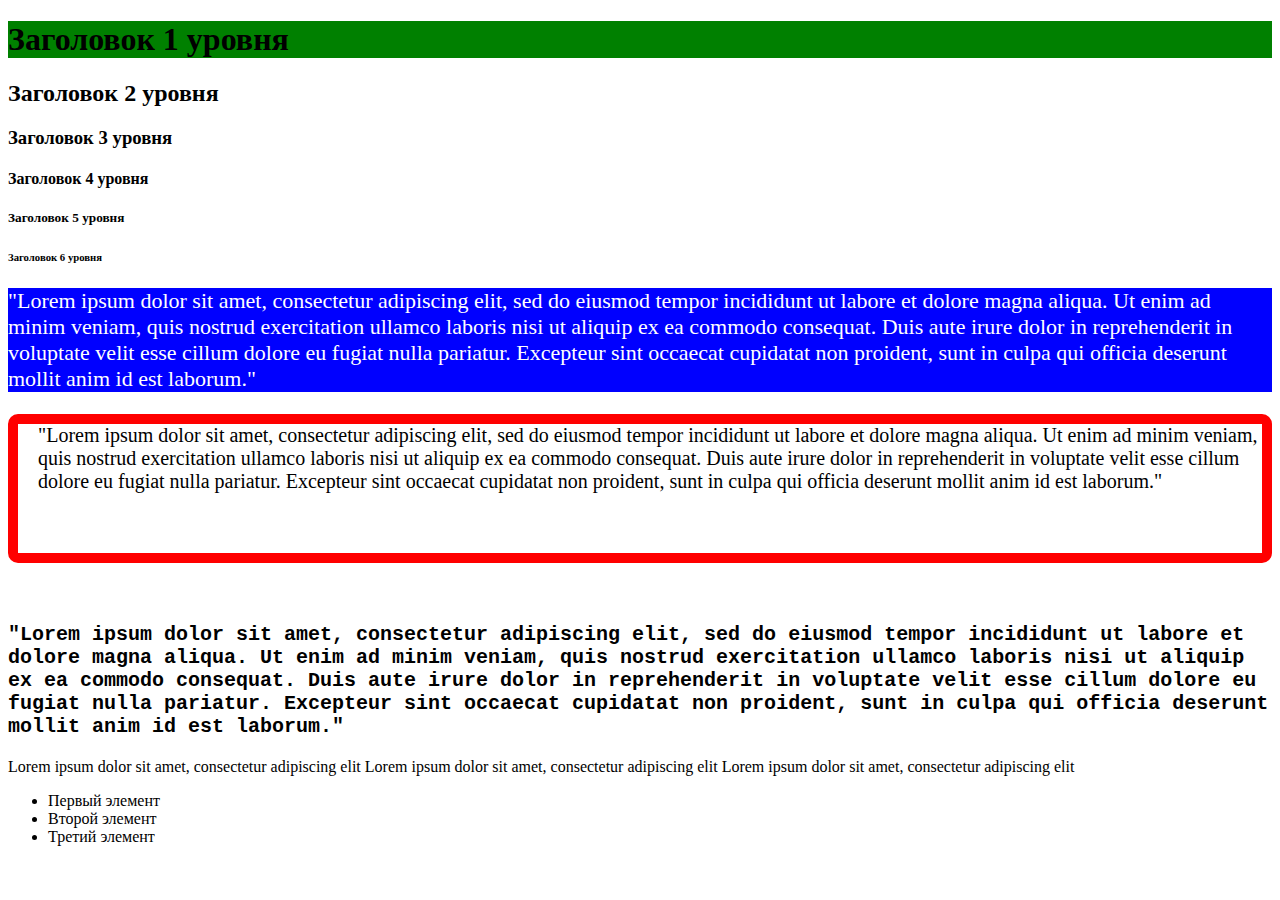
<file: les_2/index.html>
<!DOCTYPE html>
<html lang="en">
<head>
    <meta charset="UTF-8">
    <meta name="viewport" content="width=device-width, initial-scale=1.0">
    <link rel="stylesheet" href="style.css">
    <title>Мой первый сайт</title>
</head>
<body>
    <h1>Заголовок 1 уровня</h1>
    <h2>Заголовок 2 уровня</h2>
    <h3>Заголовок 3 уровня</h3>
    <h4>Заголовок 4 уровня</h4>
    <h5>Заголовок 5 уровня</h5>
    <h6>Заголовок 6 уровня</h6>
    <p class="paragraph-1">"Lorem ipsum dolor sit amet, consectetur adipiscing elit, 
        sed do eiusmod tempor incididunt ut labore et dolore magna aliqua. 
        Ut enim ad minim veniam, quis nostrud exercitation ullamco laboris 
        nisi ut aliquip ex ea commodo consequat. Duis aute irure dolor in 
        reprehenderit in voluptate velit esse cillum dolore eu fugiat nulla pariatur. 
        Excepteur sint occaecat cupidatat non proident, sunt in culpa qui 
        officia deserunt mollit anim id est laborum."
    </p>
    <p class="paragraph-2">"Lorem ipsum dolor sit amet, consectetur adipiscing elit, 
        sed do eiusmod tempor incididunt ut labore et dolore magna aliqua. 
        Ut enim ad minim veniam, quis nostrud exercitation ullamco laboris 
        nisi ut aliquip ex ea commodo consequat. Duis aute irure dolor in 
        reprehenderit in voluptate velit esse cillum dolore eu fugiat nulla pariatur. 
        Excepteur sint occaecat cupidatat non proident, sunt in culpa qui 
        officia deserunt mollit anim id est laborum."
    </p>
    <p class="paragraph-3">"Lorem ipsum dolor sit amet, consectetur adipiscing elit, 
        sed do eiusmod tempor incididunt ut labore et dolore magna aliqua. 
        Ut enim ad minim veniam, quis nostrud exercitation ullamco laboris 
        nisi ut aliquip ex ea commodo consequat. Duis aute irure dolor in 
        reprehenderit in voluptate velit esse cillum dolore eu fugiat nulla pariatur. 
        Excepteur sint occaecat cupidatat non proident, sunt in culpa qui 
        officia deserunt mollit anim id est laborum."
    </p>
    <div>
        <span>Lorem ipsum dolor sit amet, consectetur adipiscing elit</span>
        <span>Lorem ipsum dolor sit amet, consectetur adipiscing elit</span>
        <span>Lorem ipsum dolor sit amet, consectetur adipiscing elit</span>
    </div>
    <ul>
        <li>Первый элемент</li>
        <li>Второй элемент</li>
        <li>Третий элемент</li>
    </ul>
</body>
</html>
</file>
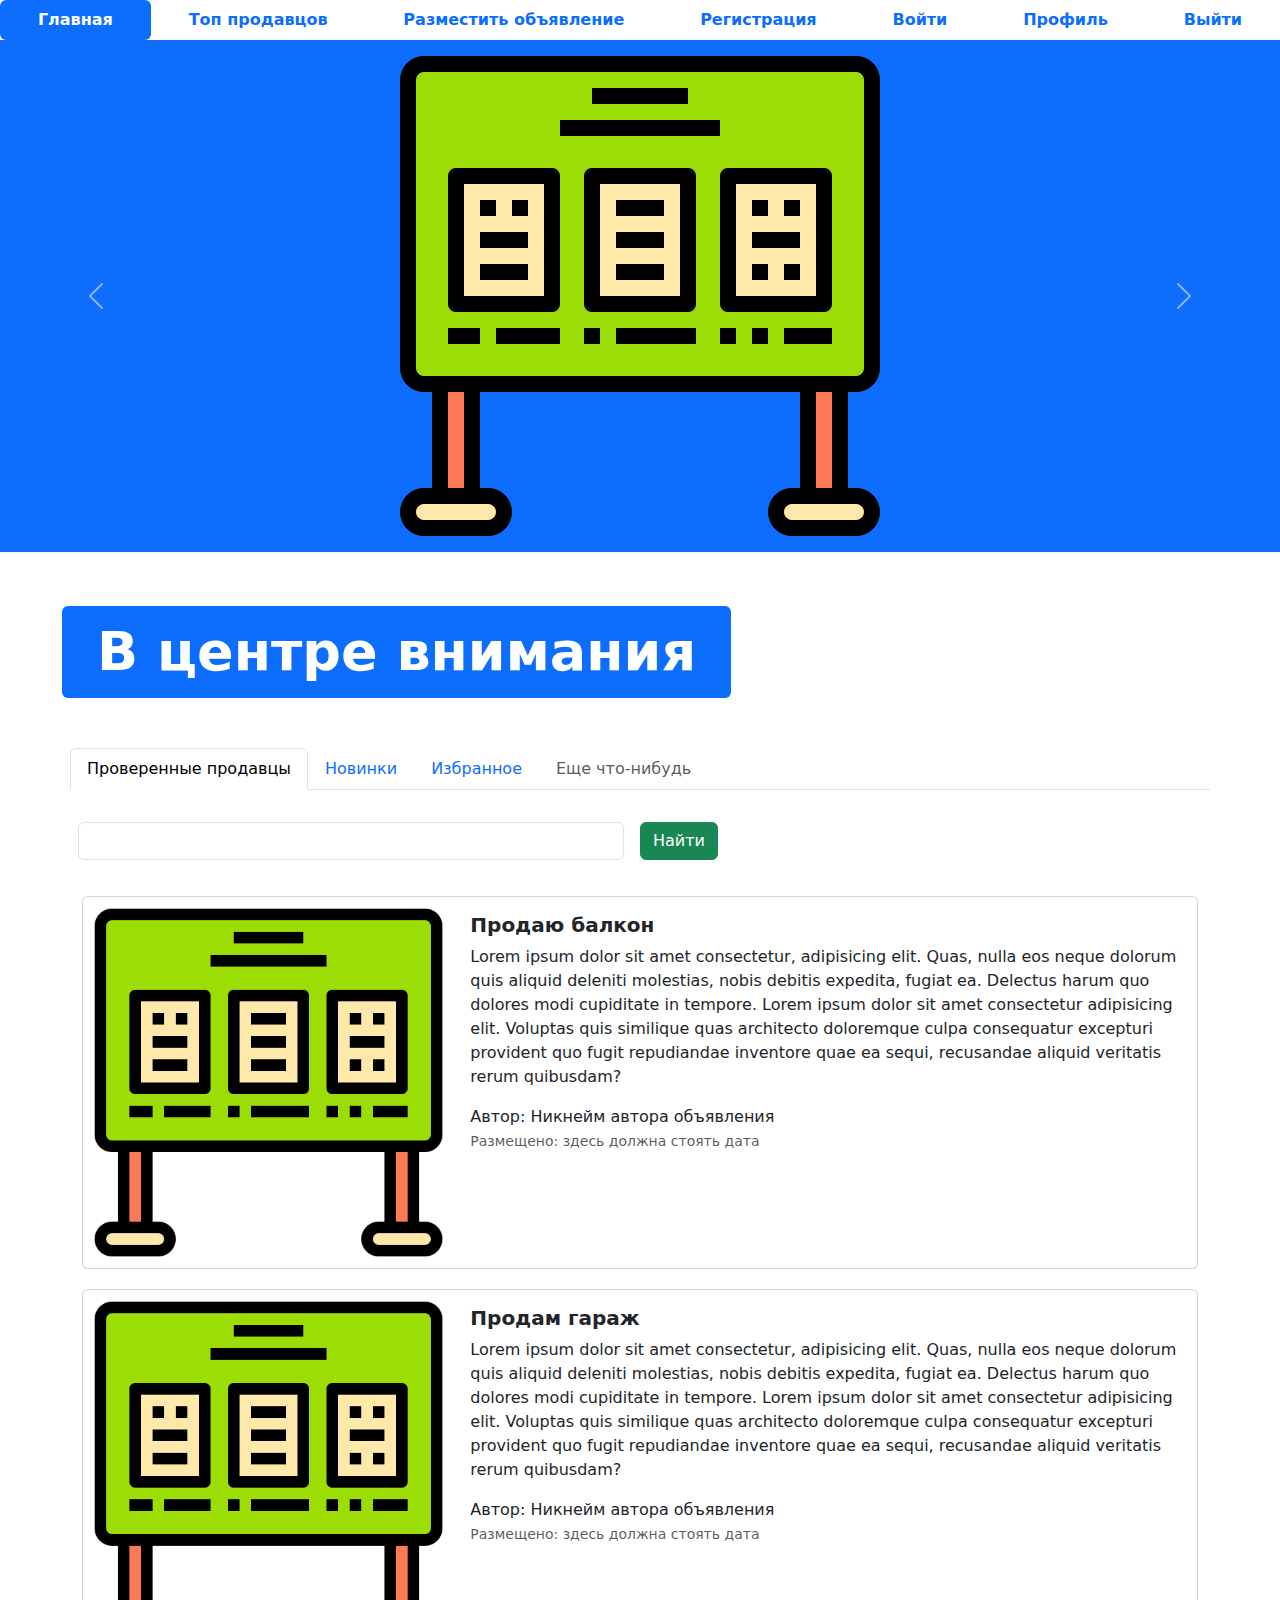
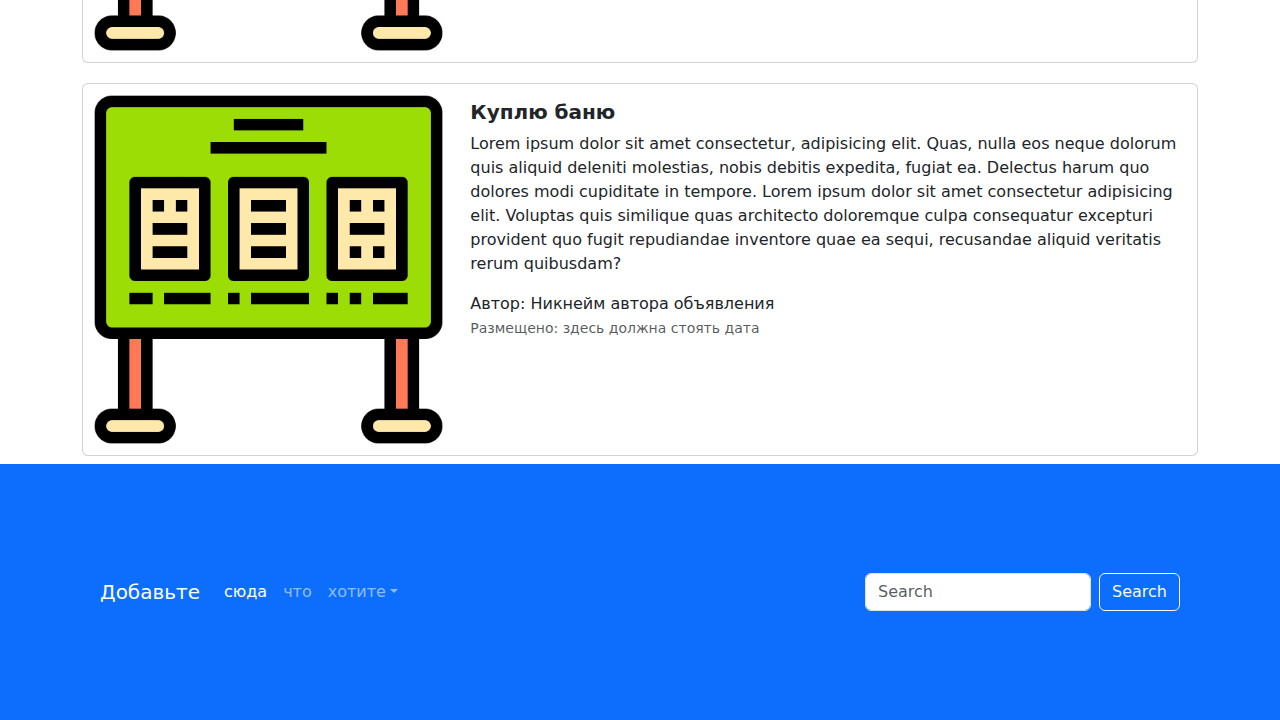
<file: site/index.html>
<!DOCTYPE html>
<html lang="en">

<head>
  <meta charset="UTF-8">
  <meta http-equiv="X-UA-Compatible" content="IE=edge">
  <meta name="viewport" content="width=device-width, initial-scale=1.0">
  <link rel="shortcut icon" href="img/favicon.ico" type="image/x-icon">
  <link href="css/bootstrap.min.css" rel="stylesheet">
  <link rel="stylesheet" href="css/fontello.css">
  <title>Index</title>
</head>

<body>
<ul class="nav nav-pills sticky-top bg-white nav-fill">
  <li class="nav-item">
    <a class="nav-link active" aria-current="page" href="index.html">
      <span style="font-weight: bold;">Главная</span>
    </a>
  </li>
  <li class="nav-item">
    <a class="nav-link" href="top-sellers.html"><span style="font-weight: bold;">Топ продавцов</span>
    </a>
  </li>
  <li class="nav-item">
    <a class="nav-link" href="advertisement-post.html">
      <span style="font-weight: bold;">Разместить объявление</span>
    </a>
  </li>
  <li class="nav-item">
    <a class="nav-link" href="register.html">
      <span style="font-weight: bold;">Регистрация</span>
    </a>
  </li>
  <li class="nav-item">
    <a class="nav-link" href="login.html">
      <span style="font-weight: bold;">Войти</span>
    </a>
  </li>
  <li class="nav-item">
    <a class="nav-link" href="profile.html">
      <span style="font-weight: bold;">Профиль</span>
    </a>
  </li>
  <li class="nav-item">
    <a class="nav-link" href="#">
      <span style="font-weight: bold;">Выйти</span>
    </a>
  </li>
</ul>

<div id="carouselExampleControls" class="carousel slide bg-primary" data-bs-ride="carousel">
  <div class="carousel-inner">
    <div class="carousel-item active">
      <img src="img/adv.png" class="mx-auto d-block w-33" alt="...">
    </div>
    <div class="carousel-item">
      <img src="img/adv.png" class="mx-auto d-block w-33" alt="...">
    </div>
    <div class="carousel-item">
      <img src="img/adv.png" class="mx-auto d-block w-33" alt="...">
    </div>
  </div>
  <button class="carousel-control-prev" type="button" data-bs-target="#carouselExampleControls" data-bs-slide="prev">
    <span class="carousel-control-prev-icon" aria-hidden="true"></span>
    <span class="visually-hidden">Предыдущий</span>
  </button>
  <button class="carousel-control-next" type="button" data-bs-target="#carouselExampleControls" data-bs-slide="next">
    <span class="carousel-control-next-icon" aria-hidden="true"></span>
    <span class="visually-hidden">Следующий</span>
  </button>
</div>
<div class="container" style="margin: 50px;">
  <div class="display-2">
    <span class="badge bg-primary">В центре внимания</span>
  </div>
</div>
<div class="container">
  <div class="row">
    <ul class="nav nav-tabs bg-white">
      <li class="nav-item">
        <a class="nav-link active" aria-current="page" href="#">Проверенные продавцы</a>
      </li>
      <li class="nav-item">
        <a class="nav-link" href="#">Новинки</a>
      </li>
      <li class="nav-item">
        <a class="nav-link" href="#">Избранное</a>
      </li>
      <li class="nav-item">
        <a class="nav-link disabled" href="#" tabindex="-1" aria-disabled="true">Еще что-нибудь</a>
      </li>
    </ul>
    <form class="row g-3">
      <div class="col-auto w-50">
        <input type="text" class="form-control">
      </div>
      <div class="col-auto">
        <button type="submit" class="btn btn-success mb-3">Найти</button>
      </div>
    </form>
  </div>
  <div class="col">
    <div class="card mb-2" style="max-width: 1200px; margin-top: 20px;">
      <div class="row g-0">
        <div class="col-md-4">
          <a href="advertisement.html" class="nav-link">
            <img src="img/adv.png" class="img-fluid rounded-start" alt="Card title">
          </a>
        </div>
        <div class="col-md-8">
          <div class="card-body">
            <h5 class="card-title">
              <a href="advertisement.html" class="nav-link"><strong>Продаю балкон</strong></a>
            </h5>
            <a href="advertisement.html" class="nav-link">
              <p class="card-text">
                Lorem ipsum dolor sit amet consectetur, adipisicing elit. Quas, nulla eos neque dolorum quis aliquid
                deleniti molestias, nobis debitis expedita, fugiat ea. Delectus harum quo dolores modi cupiditate in
                tempore. Lorem ipsum dolor sit amet consectetur adipisicing elit. Voluptas quis similique quas
                architecto doloremque culpa consequatur excepturi provident quo fugit repudiandae inventore quae ea
                sequi, recusandae aliquid veritatis rerum quibusdam?
              </p>
              <span>Автор: Никнейм автора объявления</span>
              <p class="card-text"><small class="text-muted">Размещено: здесь должна стоять дата</small></p>
            </a>
          </div>
        </div>
      </div>
    </div>
    <div class="card mb-2" style="max-width: 1200px; margin-top: 20px;">
      <div class="row g-0">
        <div class="col-md-4">
          <a href="advertisement.html" class="nav-link">
            <img src="img/adv.png" class="img-fluid rounded-start" alt="Card title">
          </a>
        </div>
        <div class="col-md-8">
          <div class="card-body">
            <h5 class="card-title">
              <a href="advertisement.html" class="nav-link"><strong>Продам гараж</strong></a>
            </h5>
            <a href="advertisement.html" class="nav-link">
              <p class="card-text">
                Lorem ipsum dolor sit amet consectetur, adipisicing elit. Quas, nulla eos neque dolorum quis aliquid
                deleniti molestias, nobis debitis expedita, fugiat ea. Delectus harum quo dolores modi cupiditate in
                tempore. Lorem ipsum dolor sit amet consectetur adipisicing elit. Voluptas quis similique quas
                architecto doloremque culpa consequatur excepturi provident quo fugit repudiandae inventore quae ea
                sequi, recusandae aliquid veritatis rerum quibusdam?
              </p>
              <span>Автор: Никнейм автора объявления</span>
              <p class="card-text"><small class="text-muted">Размещено: здесь должна стоять дата</small></p>
            </a>
          </div>
        </div>
      </div>
    </div>
    <div class="card mb-2" style="max-width: 1200px; margin-top: 20px;">
      <div class="row g-0">
        <div class="col-md-4">
          <a href="advertisement.html" class="nav-link">
            <img src="img/adv.png" class="img-fluid rounded-start" alt="Card title">
          </a>
        </div>
        <div class="col-md-8">
          <div class="card-body">
            <h5 class="card-title">
              <a href="advertisement.html" class="nav-link"><strong>Куплю баню</strong></a>
            </h5>
            <a href="advertisement.html" class="nav-link">
              <p class="card-text">
                Lorem ipsum dolor sit amet consectetur, adipisicing elit. Quas, nulla eos neque dolorum quis aliquid
                deleniti molestias, nobis debitis expedita, fugiat ea. Delectus harum quo dolores modi cupiditate in
                tempore. Lorem ipsum dolor sit amet consectetur adipisicing elit. Voluptas quis similique quas
                architecto doloremque culpa consequatur excepturi provident quo fugit repudiandae inventore quae ea
                sequi, recusandae aliquid veritatis rerum quibusdam?
              </p>
              <span>Автор: Никнейм автора объявления</span>
              <p class="card-text"><small class="text-muted">Размещено: здесь должна стоять дата</small></p>
            </a>
          </div>
        </div>
      </div>
    </div>
  </div>
</div>
<footer style="padding: 100px;" class="bg-primary">
  <nav class="navbar navbar-expand-sm navbar-dark">
    <a class="navbar-brand" href="#">Добавьте</a>
    <button class="navbar-toggler d-lg-none" type="button" data-bs-toggle="collapse"
            data-bs-target="#collapsibleNavId" aria-controls="collapsibleNavId" aria-expanded="false"
            aria-label="Toggle navigation"></button>
    <div class="collapse navbar-collapse" id="collapsibleNavId">
      <ul class="navbar-nav me-auto mt-2 mt-lg-0">
        <li class="nav-item">
          <a class="nav-link active" href="#" aria-current="page">сюда<span
                  class="visually-hidden">(current)</span></a>
        </li>
        <li class="nav-item">
          <a class="nav-link" href="#">что</a>
        </li>
        <li class="nav-item dropdown">
          <a class="nav-link dropdown-toggle" href="#" id="dropdownId" data-bs-toggle="dropdown" aria-haspopup="true"
             aria-expanded="false">хотите</a>
          <div class="dropdown-menu" aria-labelledby="dropdownId">
            <a class="dropdown-item" href="#">например</a>
            <a class="dropdown-item" href="#">ссылки на социальные сети</a>
          </div>
        </li>
      </ul>
      <form class="d-flex my-2 my-lg-0">
        <input class="form-control me-sm-2" type="text" placeholder="Search">
        <button class="btn btn-outline-light my-2 my-sm-0" type="submit">Search</button>
      </form>
    </div>
  </nav>
</footer>
<script src="js/bootstrap.bundle.min.js"></script>
</body>

</html>
</file>
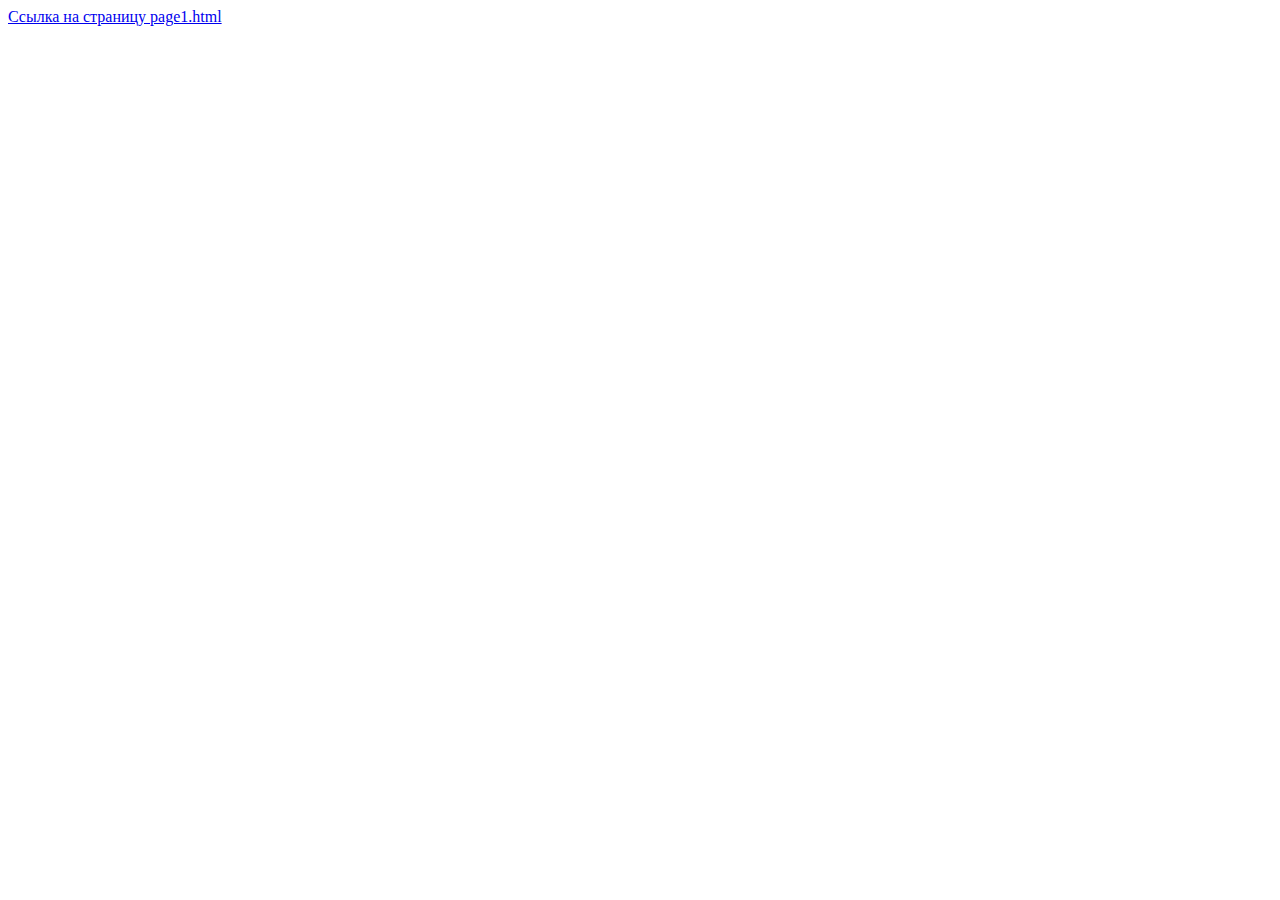
<file: les_3/page2.html>
<!DOCTYPE html>
<html lang="en">
<head>
    <meta charset="UTF-8">
    <meta name="viewport" content="width=device-width, initial-scale=1.0">
    <title>Страница 2</title>
</head>
<body>
 <a href="page1.html">Ссылка на страницу page1.html</a>   
</body>
</html>
</file>
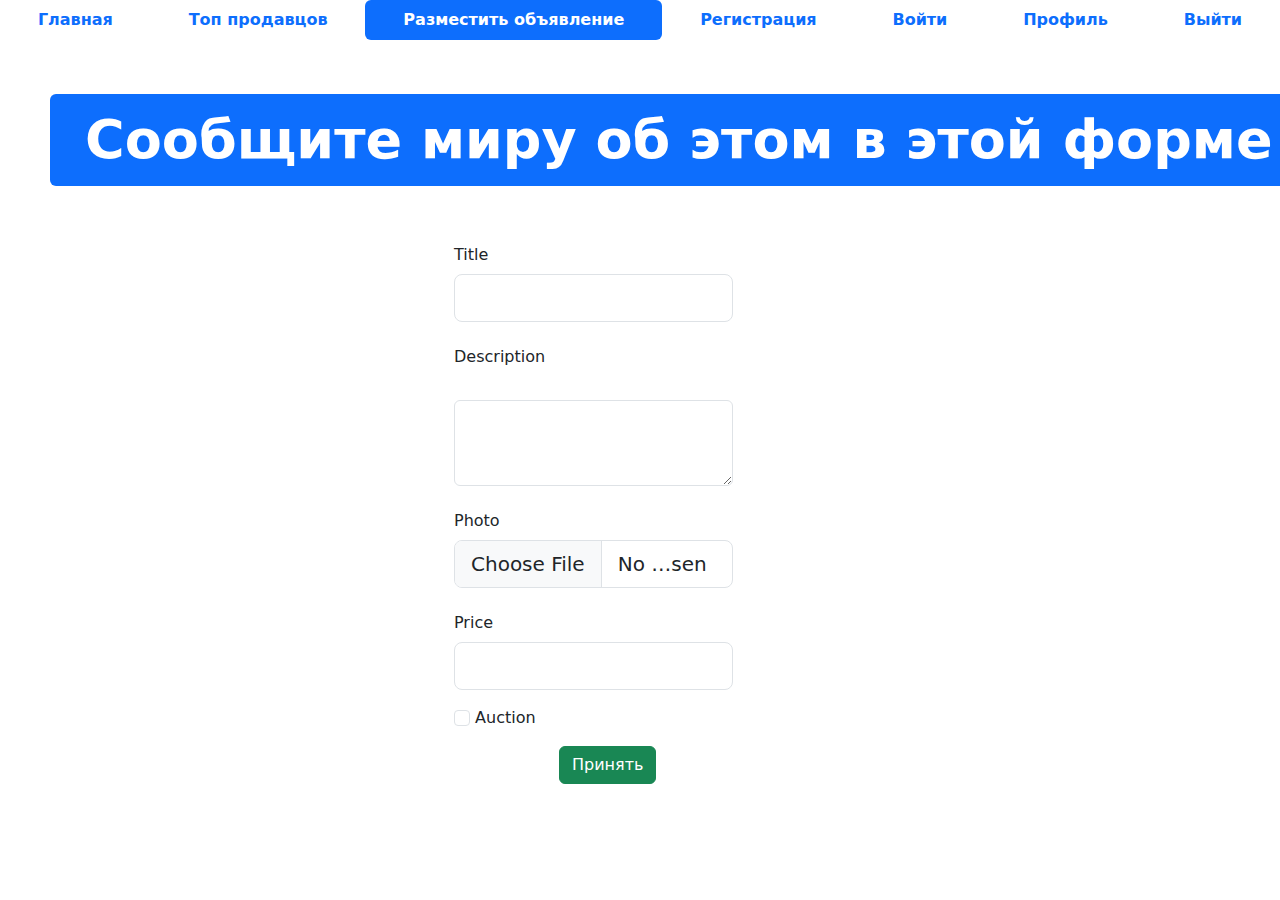
<file: site/advertisement-post.html>
<!DOCTYPE html>
<html lang="en">

<head>
  <meta charset="UTF-8">
  <meta http-equiv="X-UA-Compatible" content="IE=edge">
  <meta name="viewport" content="width=device-width, initial-scale=1.0">
  <link rel="shortcut icon" href="img/favicon.ico" type="image/x-icon">
  <link href="css/bootstrap.min.css" rel="stylesheet">
  <link rel="stylesheet" href="css/fontello.css">
  <title>Advertisement-post</title>
</head>

<body>


  <ul class="nav nav-pills sticky-top bg-white nav-fill">
    <li class="nav-item">
      <a class="nav-link" href="index.html">
        <span style="font-weight: bold;">Главная</span>
      </a>
    </li>
    <li class="nav-item">
      <a class="nav-link" href="top-sellers.html"><span style="font-weight: bold;">Топ продавцов</span>
      </a>
    </li>
    <li class="nav-item">
      <a class="nav-link active" aria-current="page" href="advertisement-post.html">
        <span style="font-weight: bold;">Разместить объявление</span>
      </a>
    </li>
    <li class="nav-item">
      <a class="nav-link" href="register.html">
        <span style="font-weight: bold;">Регистрация</span>
      </a>
    </li>
    <li class="nav-item">
      <a class="nav-link" href="login.html">
        <span style="font-weight: bold;">Войти</span>
      </a>
    </li>
    <li class="nav-item">
      <a class="nav-link" href="profile.html">
        <span style="font-weight: bold;">Профиль</span>
      </a>
    </li>
    <li class="nav-item">
      <a class="nav-link" href="#">
        <span style="font-weight: bold;">Выйти</span>
      </a>
    </li>
  </ul>
  <div class="row">
    <div class="col" style="margin: 50px;">
      <div class="display-2">
        <span class="badge bg-primary">Сообщите миру об этом в этой форме</span>
      </div>
    </div>
  </div>
  <div class="container">
    <form method="post">
      <div class="row mb-3">
        <div class="col">
          <label class="col-sm-4 col-form-label offset-4">Title</label>
          <div class="col-sm-4 offset-4 w-25">
            <input type="text" class="form-control form-control-lg">
          </div>
        </div>
      </div>
      <div class="row mb-3">
        <div class="col">
          <label class="col-sm-4 col-form-label offset-4">Description</label>
          <div class="col-sm-4 offset-4 w-25">
              <label for="" class="form-label"></label>
              <textarea class="form-control" name="" id="" rows="3"></textarea>
          </div>
        </div>
      </div>
      <div class="row mb-3">
        <div class="col">
          <label class="col-sm-4 col-form-label offset-4">Photo</label>
          <div class="col-sm-4 offset-4 w-25">
            <input type="file" class="form-control form-control-lg">
          </div>
        </div>
      </div>
      <div class="row mb-3">
        <div class="col">
          <label class="col-sm-4 col-form-label offset-4">Price</label>
          <div class="col-sm-4 offset-4 w-25">
            <input type="text" class="form-control form-control-lg">
          </div>
        </div>
      </div>
      <div class="row mb-3">
        <div class="col">
          <div class="offset-4 w-25">
            <input type="checkbox" class="form-check-input">
            <label class="form-check-label">Auction</label>
          </div>
        </div>
      </div>
      <div class="row mb-3 offset-sm-5">
        <div class="col">
          <button type="submit" class="btn btn-success">Принять</button>
        </div>
      </div>
    </form>
  </div>
  <script src="js/bootstrap.bundle.min.js"></script>
</body>
</html>
</file>
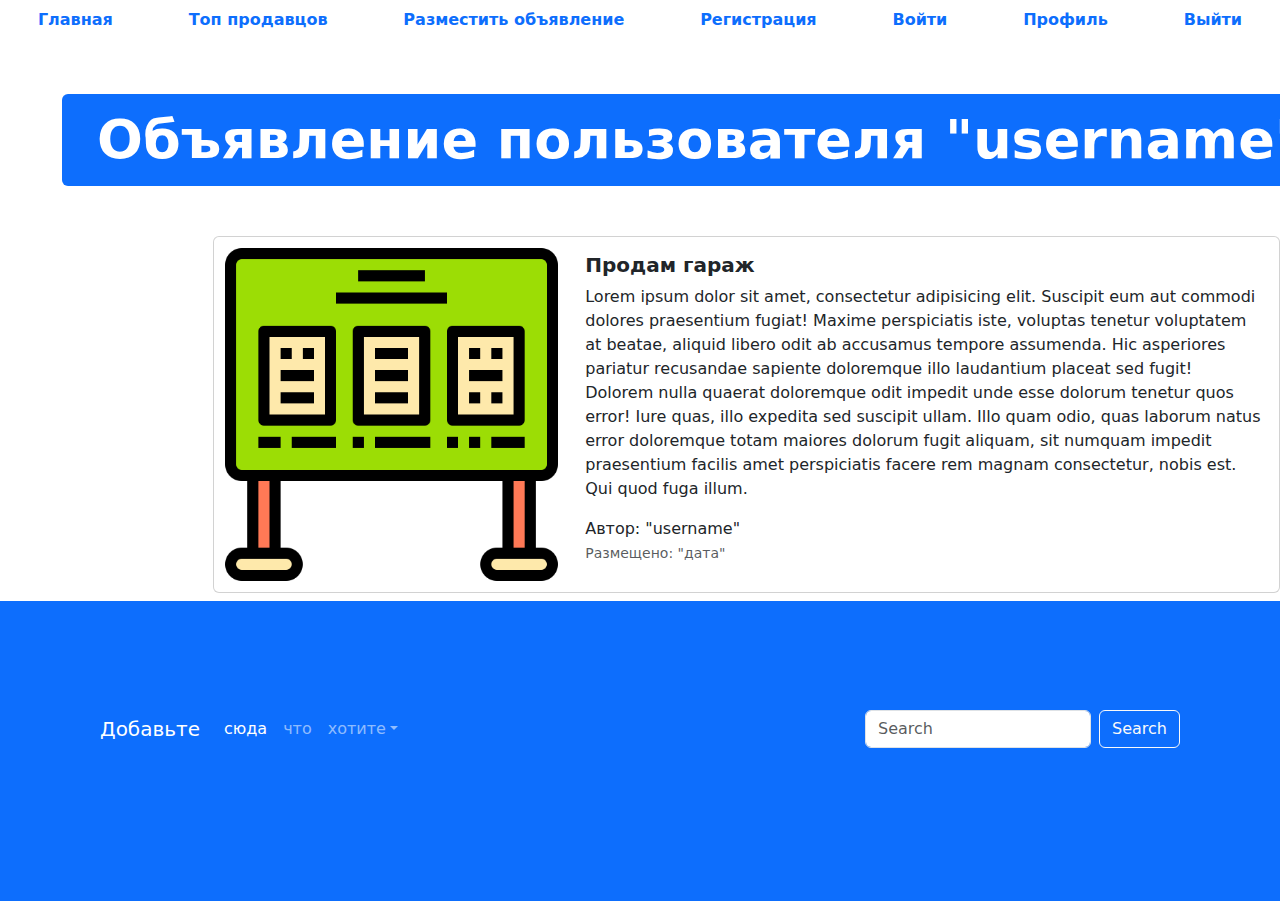
<file: site/advertisement.html>
<!DOCTYPE html>
<html lang="en">

<head>
  <meta charset="UTF-8">
  <meta http-equiv="X-UA-Compatible" content="IE=edge">
  <meta name="viewport" content="width=device-width, initial-scale=1.0">
  <link rel="shortcut icon" href="img/favicon.ico" type="image/x-icon">
  <link href="css/bootstrap.min.css" rel="stylesheet">
  <link rel="stylesheet" href="css/fontello.css">
  <title>Advertisement</title>
</head>

<body>
  <ul class="nav nav-pills sticky-top bg-white nav-fill">
    <li class="nav-item">
      <a class="nav-link" href="index.html">
        <span style="font-weight: bold;">Главная</span>
      </a>
    </li>
    <li class="nav-item">
      <a class="nav-link" href="top-sellers.html"><span style="font-weight: bold;">Топ продавцов</span>
      </a>
    </li>
    <li class="nav-item">
      <a class="nav-link" href="advertisement-post.html">
        <span style="font-weight: bold;">Разместить объявление</span>
      </a>
    </li>
    <li class="nav-item">
      <a class="nav-link" href="register.html">
        <span style="font-weight: bold;">Регистрация</span>
      </a>
    </li>
    <li class="nav-item">
      <a class="nav-link" href="login.html">
        <span style="font-weight: bold;">Войти</span>
      </a>
    </li>
    <li class="nav-item">
      <a class="nav-link" href="profile.html">
        <span style="font-weight: bold;">Профиль</span>
      </a>
    </li>
    <li class="nav-item">
      <a class="nav-link" href="#">
        <span style="font-weight: bold;">Выйти</span>
      </a>
    </li>
  </ul>

  <div class="container" style="margin: 50px;">
    <div class="display-2">
      <span class="badge bg-primary">Объявление пользователя "username"</span>
    </div>
  </div>
  <div class="col offset-2">
    <div class="card mb-2" style="max-width: 1200px; margin-top: 20px;">
      <div class="row g-0">
        <div class="col-md-4">
          <a href="#" class="nav-link">
            <img src="img/adv.png" class="img-fluid rounded-start" alt="Card title">
          </a>
        </div>
        <div class="col">
          <div class="card-body">
            <h5 class="card-title">
              <a href="#" class="nav-link"><strong>Продам гараж</strong></a>
            </h5>
            <p class="card-text">
              Lorem ipsum dolor sit amet, consectetur adipisicing elit. Suscipit eum aut commodi dolores
              praesentium fugiat! Maxime perspiciatis iste, voluptas tenetur voluptatem at beatae, aliquid
              libero odit ab accusamus tempore assumenda.
              Hic asperiores pariatur recusandae sapiente doloremque illo laudantium placeat sed fugit!
              Dolorem nulla quaerat doloremque odit impedit unde esse dolorum tenetur quos error! Iure
              quas, illo expedita sed suscipit ullam.
              Illo quam odio, quas laborum natus error doloremque totam maiores dolorum fugit aliquam, sit
              numquam impedit praesentium facilis amet perspiciatis facere rem magnam consectetur, nobis
              est. Qui quod fuga illum.
            </p>
            <span>Автор: "username"</span>
            <p class="card-text"><small class="text-muted">Размещено: "дата"</small></p>
          </div>
        </div>
      </div>
    </div>
  </div>
  <footer style="padding: 100px; min-height: 300px;" class="bg-primary">
    <nav class="navbar navbar-expand-sm navbar-dark">
      <a class="navbar-brand" href="#">Добавьте</a>
      <button class="navbar-toggler d-lg-none" type="button" data-bs-toggle="collapse"
        data-bs-target="#collapsibleNavId" aria-controls="collapsibleNavId" aria-expanded="false"
        aria-label="Toggle navigation"></button>
      <div class="collapse navbar-collapse" id="collapsibleNavId">
        <ul class="navbar-nav me-auto mt-2 mt-lg-0">
          <li class="nav-item">
            <a class="nav-link active" href="#" aria-current="page">сюда<span
                class="visually-hidden">(current)</span></a>
          </li>
          <li class="nav-item">
            <a class="nav-link" href="#">что</a>
          </li>
          <li class="nav-item dropdown">
            <a class="nav-link dropdown-toggle" href="#" id="dropdownId" data-bs-toggle="dropdown" aria-haspopup="true"
              aria-expanded="false">хотите</a>
            <div class="dropdown-menu" aria-labelledby="dropdownId">
              <a class="dropdown-item" href="#">например</a>
              <a class="dropdown-item" href="#">ссылки на социальные сети</a>
            </div>
          </li>
        </ul>
        <form class="d-flex my-2 my-lg-0">
          <input class="form-control me-sm-2" type="text" placeholder="Search">
          <button class="btn btn-outline-light my-2 my-sm-0" type="submit">Search</button>
        </form>
      </div>
    </nav>
  </footer>
  <script src="js/bootstrap.bundle.min.js"></script>
</body>

</html>
</file>
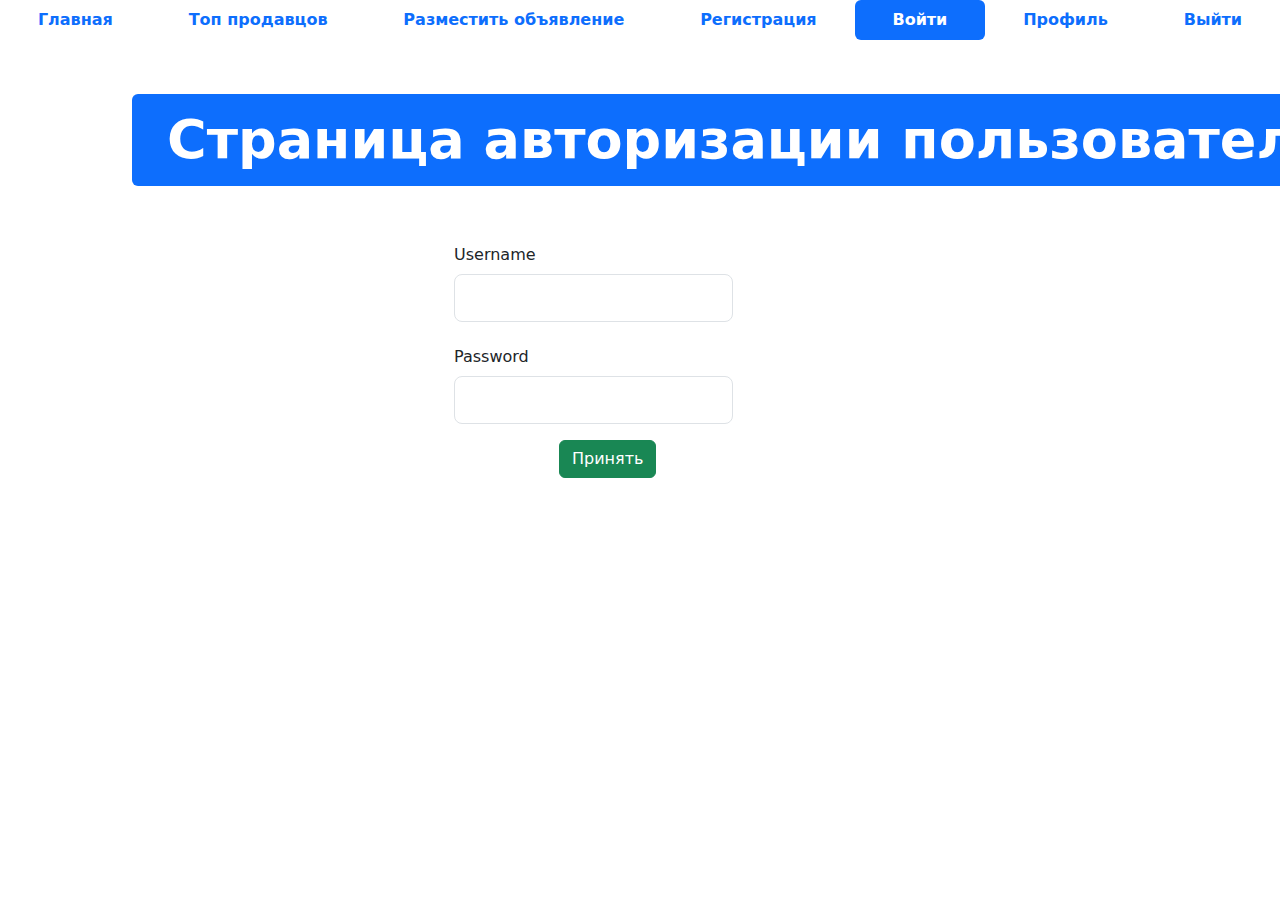
<file: site/login.html>
<!DOCTYPE html>
<html lang="en">

<head>
  <meta charset="UTF-8">
  <meta http-equiv="X-UA-Compatible" content="IE=edge">
  <meta name="viewport" content="width=device-width, initial-scale=1.0">
  <link rel="shortcut icon" href="img/favicon.ico" type="image/x-icon">
  <link href="css/bootstrap.min.css" rel="stylesheet">
  <link rel="stylesheet" href="css/fontello.css">
  <title>Login</title>
</head>

<body>


  <ul class="nav nav-pills sticky-top bg-white nav-fill">
    <li class="nav-item">
      <a class="nav-link" href="index.html">
        <span style="font-weight: bold;">Главная</span>
      </a>
    </li>
    <li class="nav-item">
      <a class="nav-link" href="top-sellers.html"><span style="font-weight: bold;">Топ продавцов</span>
      </a>
    </li>
    <li class="nav-item">
      <a class="nav-link" href="advertisement-post.html">
        <span style="font-weight: bold;">Разместить объявление</span>
      </a>
    </li>
    <li class="nav-item">
      <a class="nav-link" href="register.html">
        <span style="font-weight: bold;">Регистрация</span>
      </a>
    </li>
    <li class="nav-item">
      <a class="nav-link active" aria-current="page" href="login.html">
        <span style="font-weight: bold;">Войти</span>
      </a>
    </li>
    <li class="nav-item">
      <a class="nav-link" href="profile.html">
        <span style="font-weight: bold;">Профиль</span>
      </a>
    </li>
    <li class="nav-item">
      <a class="nav-link" href="#">
        <span style="font-weight: bold;">Выйти</span>
      </a>
    </li>
  </ul>
  <div class="container">
  <div class="row">
    <div class="col-8" style="margin: 50px;">
      <div class="display-2">
        <span class="badge bg-primary">Страница авторизации пользователя</span>
      </div>
    </div>
  </div>
    <form method="post">
      <div class="row mb-3">
        <div class="col">
          <label class="col-sm-4 col-form-label offset-4">Username</label>
          <div class="col-sm-4 offset-4 w-25">
            <input type="text" class="form-control form-control-lg">
          </div>
        </div>
      </div>
      <div class="row mb-3">
        <div class="col">
          <label class="col-sm-4 col-form-label offset-4">Password</label>
          <div class="col-sm-4 offset-4 w-25">
            <input type="password" class="form-control form-control-lg">
          </div>
        </div>
      </div>
      <div class="row mb-3 offset-sm-5">
        <div class="col">
          <button type="submit" class="btn btn-success">Принять</button>
        </div>
      </div>
    </form>
  </div>
  <script src="js/bootstrap.bundle.min.js"></script>
</body>
</html>
</file>
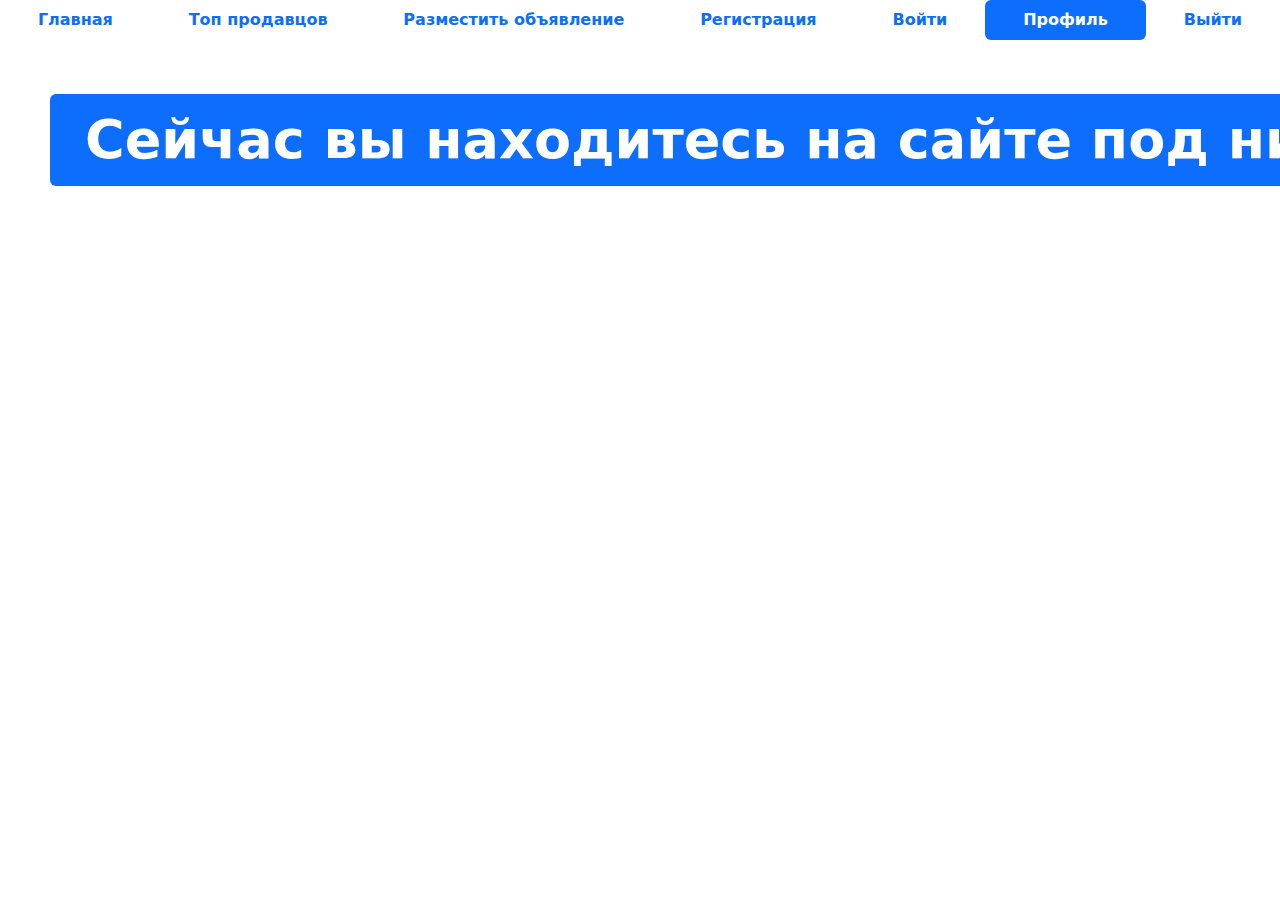
<file: site/profile.html>
<!DOCTYPE html>
<html lang="en">

<head>
  <meta charset="UTF-8">
  <meta http-equiv="X-UA-Compatible" content="IE=edge">
  <meta name="viewport" content="width=device-width, initial-scale=1.0">
  <link rel="shortcut icon" href="img/favicon.ico" type="image/x-icon">
  <link href="css/bootstrap.min.css" rel="stylesheet">
  <link rel="stylesheet" href="css/fontello.css">
  <title>Profile</title>
</head>

<body>
  <ul class="nav nav-pills sticky-top bg-white nav-fill">
    <li class="nav-item">
      <a class="nav-link" href="index.html">
        <span style="font-weight: bold;">Главная</span>
      </a>
    </li>
    <li class="nav-item">
      <a class="nav-link" href="top-sellers.html"><span style="font-weight: bold;">Топ продавцов</span>
      </a>
    </li>
    <li class="nav-item">
      <a class="nav-link" href="advertisement-post.html">
        <span style="font-weight: bold;">Разместить объявление</span>
      </a>
    </li>
    <li class="nav-item">
      <a class="nav-link" href="register.html">
        <span style="font-weight: bold;">Регистрация</span>
      </a>
    </li>
    <li class="nav-item">
      <a class="nav-link" href="login.html">
        <span style="font-weight: bold;">Войти</span>
      </a>
    </li>
    <li class="nav-item">
      <a class="nav-link active" aria-current="page" href="profile.html">
        <span style="font-weight: bold;">Профиль</span>
      </a>
    </li>
    <li class="nav-item">
      <a class="nav-link" href="#">
        <span style="font-weight: bold;">Выйти</span>
      </a>
    </li>
  </ul>
<div class="col" style="margin: 50px;">
  <div class="display-2">
    <span class="badge bg-primary">Сейчас вы находитесь на сайте под ником "username".</span>
  </div>
</div>
<script src="js/bootstrap.bundle.min.js"></script>
</body>
</html>
</file>
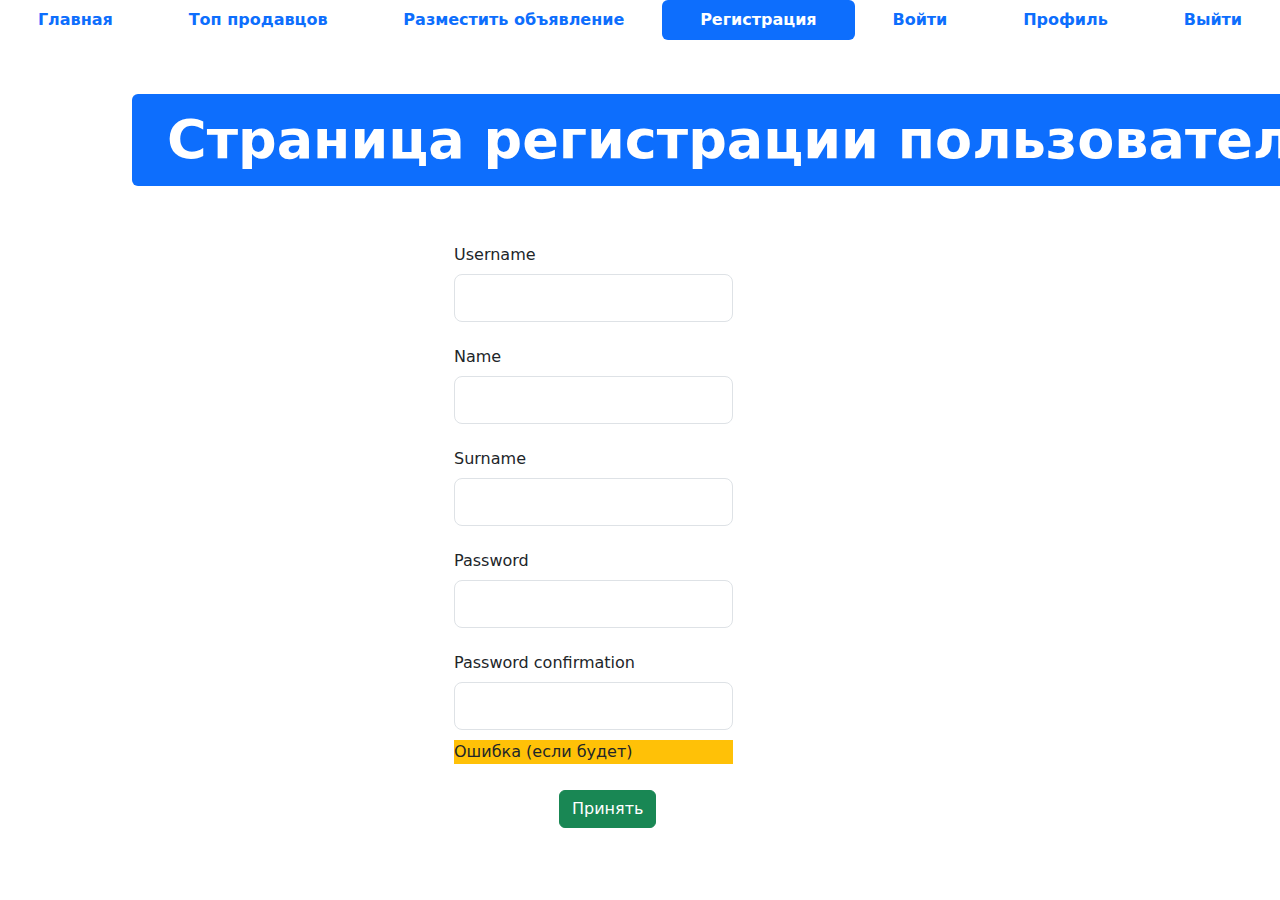
<file: site/register.html>
<!DOCTYPE html>
<html lang="en">

<head>
  <meta charset="UTF-8">
  <meta http-equiv="X-UA-Compatible" content="IE=edge">
  <meta name="viewport" content="width=device-width, initial-scale=1.0">
  <link rel="shortcut icon" href="img/favicon.ico" type="image/x-icon">
  <link href="css/bootstrap.min.css" rel="stylesheet">
  <link rel="stylesheet" href="css/fontello.css">
  <title>Register</title>
</head>

<body>


  <ul class="nav nav-pills sticky-top bg-white nav-fill">
    <li class="nav-item">
      <a class="nav-link" href="index.html">
        <span style="font-weight: bold;">Главная</span>
      </a>
    </li>
    <li class="nav-item">
      <a class="nav-link" href="top-sellers.html"><span style="font-weight: bold;">Топ продавцов</span>
      </a>
    </li>
    <li class="nav-item">
      <a class="nav-link" href="advertisement-post.html">
        <span style="font-weight: bold;">Разместить объявление</span>
      </a>
    </li>
    <li class="nav-item">
      <a class="nav-link active" aria-current="page" href="register.html">
        <span style="font-weight: bold;">Регистрация</span>
      </a>
    </li>
    <li class="nav-item">
      <a class="nav-link" href="login.html">
        <span style="font-weight: bold;">Войти</span>
      </a>
    </li>
    <li class="nav-item">
      <a class="nav-link" href="profile.html">
        <span style="font-weight: bold;">Профиль</span>
      </a>
    </li>
    <li class="nav-item">
      <a class="nav-link" href="#">
        <span style="font-weight: bold;">Выйти</span>
      </a>
    </li>
  </ul>
  <div class="container">
  <div class="row">
    <div class="col" style="margin: 50px;">
      <div class="display-2">
        <span class="badge bg-primary">Страница регистрации пользователя</span>
      </div>
    </div>
  </div>
    <form method="post">
      <div class="row mb-3">
        <div class="col">
          <label class="col-sm-4 col-form-label offset-4">Username</label>
          <div class="col-sm-4 offset-4 w-25">
            <input type="text" class="form-control form-control-lg">
          </div>
        </div>
      </div>
      <div class="row mb-3">
        <div class="col">
          <label class="col-sm-4 col-form-label offset-4">Name</label>
          <div class="col-sm-4 offset-4 w-25">
            <input type="text" class="form-control form-control-lg">
          </div>
        </div>
      </div>
      <div class="row mb-3">
        <div class="col">
          <label class="col-sm-4 col-form-label offset-4">Surname</label>
          <div class="col-sm-4 offset-4 w-25">
            <input type="text" class="form-control form-control-lg">
          </div>
        </div>
      </div>
      <div class="row mb-3">
        <div class="col">
          <label class="col-sm-4 col-form-label offset-4">Password</label>
          <div class="col-sm-4 offset-4 w-25">
            <input type="password" class="form-control form-control-lg">
          </div>
        </div>
      </div>
      <div class="row mb-3">
        <div class="col">
          <label class="col-sm-4 col-form-label offset-4">Password confirmation</label>
          <div class="col-sm-4 offset-4 w-25">
            <input type="password" class="form-control form-control-lg">
            <div class="form-label bg-warning" style="margin: 10px 0px;">Ошибка (если будет)</div>
          </div>
        </div>
      </div>
      <div class="row mb-3 offset-sm-5">
        <div class="col">
          <button type="submit" class="btn btn-success">Принять</button>
        </div>
      </div>
    </form>
  </div>
  <script src="js/bootstrap.bundle.min.js"></script>
</body>
</html>
</file>
<file: les_2/style.css>
h1 {
    background: green;
}

.paragraph-1 {
    background: blue;
    font-size: 22px;
    color: white;
}

.paragraph-2 {
    border: 10px solid red;
    border-radius: 10px;
    font-size: 20px;
    margin-bottom: 60px;
    padding-bottom: 60px;
    padding-left: 20px;
}

.paragraph-3 {
    font-weight: bold;
    font-size: 20px;
    font-family: 'Courier New', Courier, monospace;
}
</file>
<file: site/css/fontello.css>
@font-face {
  font-family: 'fontello';
  src: url('../font/fontello.eot?42172333');
  src: url('../font/fontello.eot?42172333#iefix') format('embedded-opentype'),
       url('../font/fontello.woff2?42172333') format('woff2'),
       url('../font/fontello.woff?42172333') format('woff'),
       url('../font/fontello.ttf?42172333') format('truetype'),
       url('../font/fontello.svg?42172333#fontello') format('svg');
  font-weight: normal;
  font-style: normal;
}
/* Chrome hack: SVG is rendered more smooth in Windozze. 100% magic, uncomment if you need it. */
/* Note, that will break hinting! In other OS-es font will be not as sharp as it could be */
/*
@media screen and (-webkit-min-device-pixel-ratio:0) {
  @font-face {
    font-family: 'fontello';
    src: url('../font/fontello.svg?42172333#fontello') format('svg');
  }
}
*/
 
 [class^="icon-"]:before, [class*=" icon-"]:before {
  font-family: "fontello";
  font-style: normal;
  font-weight: normal;
  speak: never;
 
  display: inline-block;
  text-decoration: inherit;
  width: 1em;
  margin-right: .2em;
  text-align: center;
  /* opacity: .8; */
 
  /* For safety - reset parent styles, that can break glyph codes*/
  font-variant: normal;
  text-transform: none;
 
  /* fix buttons height, for twitter bootstrap */
  line-height: 1em;
 
  /* Animation center compensation - margins should be symmetric */
  /* remove if not needed */
  margin-left: .2em;
 
  /* you can be more comfortable with increased icons size */
  /* font-size: 120%; */
 
  /* Font smoothing. That was taken from TWBS */
  -webkit-font-smoothing: antialiased;
  -moz-osx-font-smoothing: grayscale;
 
  /* Uncomment for 3D effect */
  /* text-shadow: 1px 1px 1px rgba(127, 127, 127, 0.3); */
}
 
.icon-phone:before { content: '\e800'; } /* '' */
.icon-location:before { content: '\e801'; } /* '' */
.icon-heart:before { content: '\e802'; } /* '' */
.icon-upload-cloud-outline:before { content: '\e803'; } /* '' */
.icon-chart-bar:before { content: '\e804'; } /* '' */
.icon-help:before { content: '\e805'; } /* '' */
.icon-thumbs-up:before { content: '\e806'; } /* '' */
.icon-group:before { content: '\e807'; } /* '' */
.icon-down-open:before { content: '\e808'; } /* '' */
.icon-left-open:before { content: '\e809'; } /* '' */
.icon-right-open:before { content: '\e80a'; } /* '' */
.icon-up-open:before { content: '\e80b'; } /* '' */
.icon-down-dir:before { content: '\e80c'; } /* '' */
.icon-up-dir:before { content: '\e80d'; } /* '' */
.icon-left-dir:before { content: '\e80e'; } /* '' */
.icon-right-dir:before { content: '\e80f'; } /* '' */
.icon-twitter:before { content: '\f099'; } /* '' */
.icon-facebook:before { content: '\f09a'; } /* '' */
.icon-github-circled:before { content: '\f09b'; } /* '' */
.icon-list-numbered:before { content: '\f0cb'; } /* '' */
.icon-mail-alt:before { content: '\f0e0'; } /* '' */
.icon-mobile:before { content: '\f10b'; } /* '' */
.icon-code:before { content: '\f121'; } /* '' */
.icon-rouble:before { content: '\f158'; } /* '' */
.icon-youtube-play:before { content: '\f16a'; } /* '' */
.icon-instagram:before { content: '\f16d'; } /* '' */
.icon-vkontakte:before { content: '\f189'; } /* '' */
.icon-file-video:before { content: '\f1c8'; } /* '' */
.icon-paper-plane:before { content: '\f1d8'; } /* '' */
.icon-chart-line:before { content: '\f201'; } /* '' */
</file>
